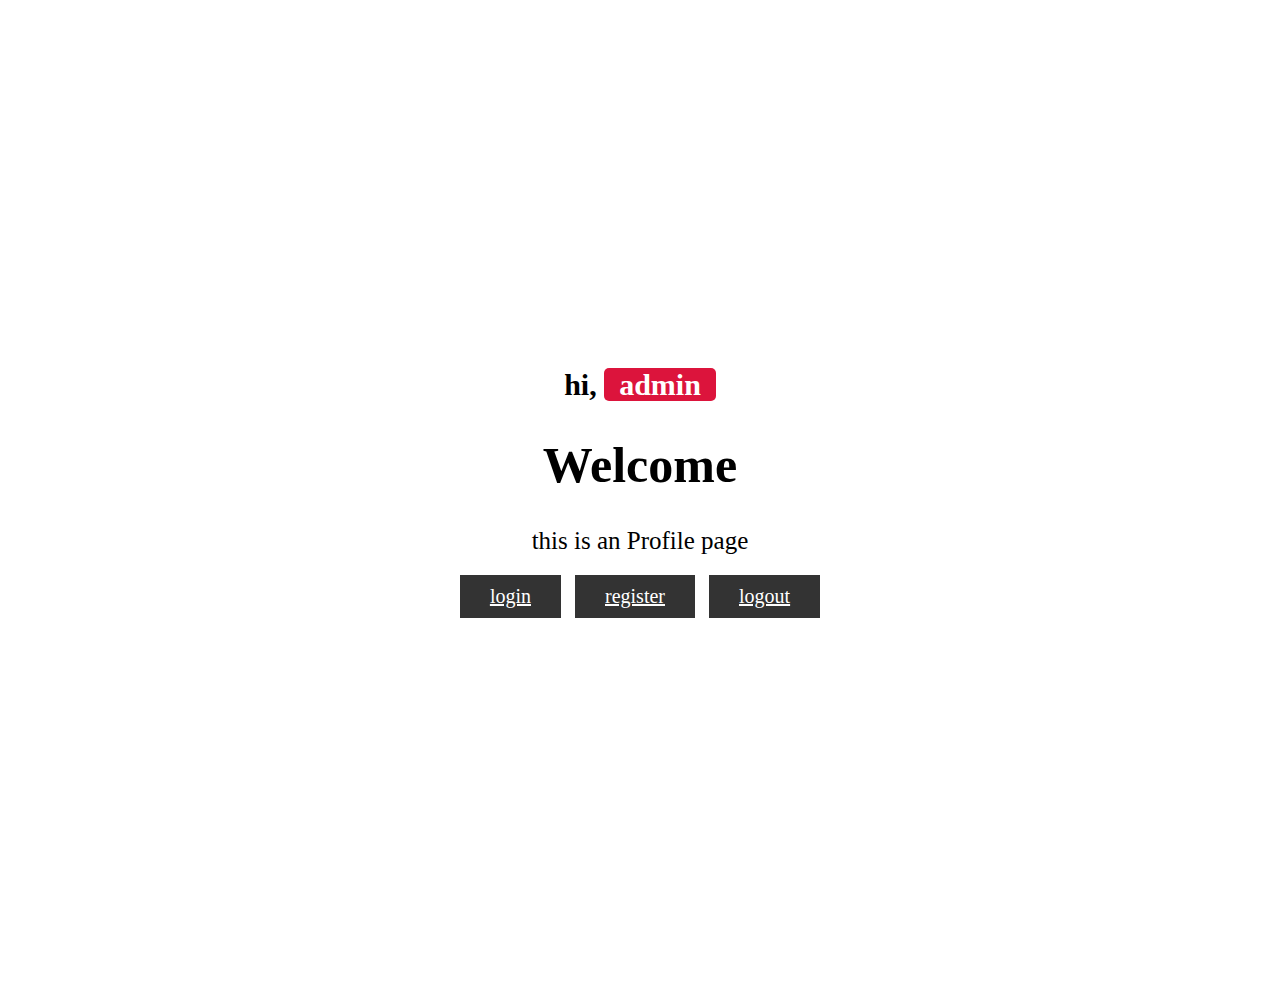
<file: sinin and sinup/index.html>
<!DOCTYPE html>
<html lang="en">
<head>
    <meta charset="UTF-8">
    <meta http-equiv="X-UA-Compatible" content="IE=edge">
    <meta name="viewport" content="width=device-width, initial-scale=1.0">
    <title>Profile Page</title>
    <link rel="stylesheet" href="css/style.css">
</head>
<body>
    <div class="container">

        <div class="content">
            <h3> hi, <span>admin</span> </h3>
            <h1>Welcome <span></span></h1>
            <p>this is an Profile page</p>
            <a href="login.html" class="btn">login</a>
            <a href="register.html" class="btn">register</a>
            <a href="logout.html" class="btn">logout</a>
        </div>
    </div>
</body>
</html>
</file>
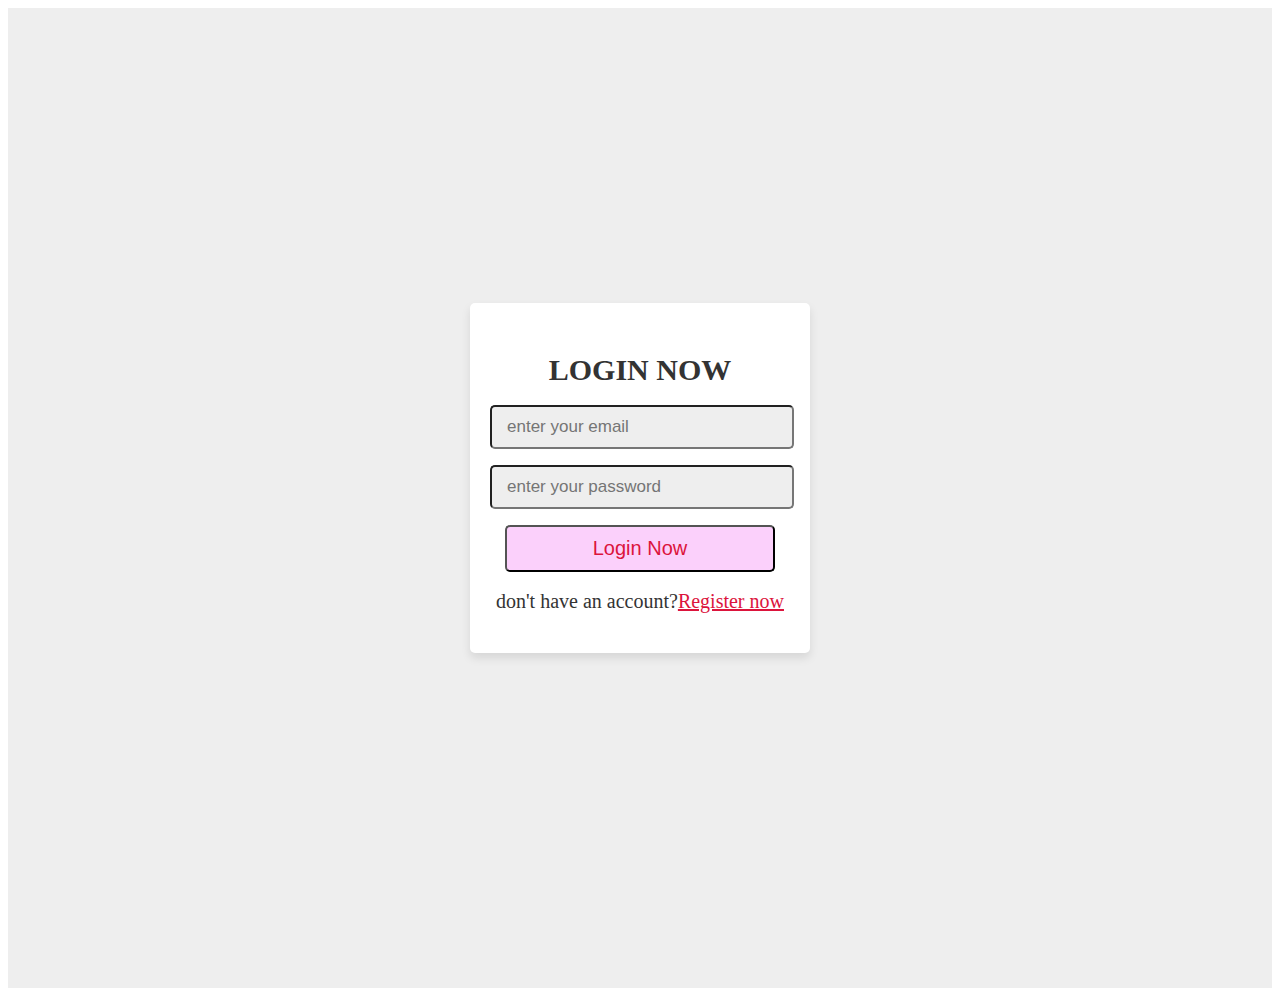
<file: sinin and sinup/login.html>
<!DOCTYPE html>
<html lang="en">
<head>
    <meta charset="UTF-8">
    <meta http-equiv="X-UA-Compatible" content="IE=edge">
    <meta name="viewport" content="width=device-width, initial-scale=1.0">
    <title>Register form</title>
    <link rel="stylesheet" href="css/style.css">
</head>
<body>
    <div class="form-container"> 

        <form action="" method="post">
            <h3>Login Now</h3>
            <input type="email" name="email" required placeholder="enter your email">
            <input type="password" name="password" required placeholder="enter your password">
            <input type="submit" name="submit" value="login now" class="form-btn">
            <p>don't have an account?<a href="register.html">Register now</a></p>
        </form>
    </div>
</body>
</html>
</file>
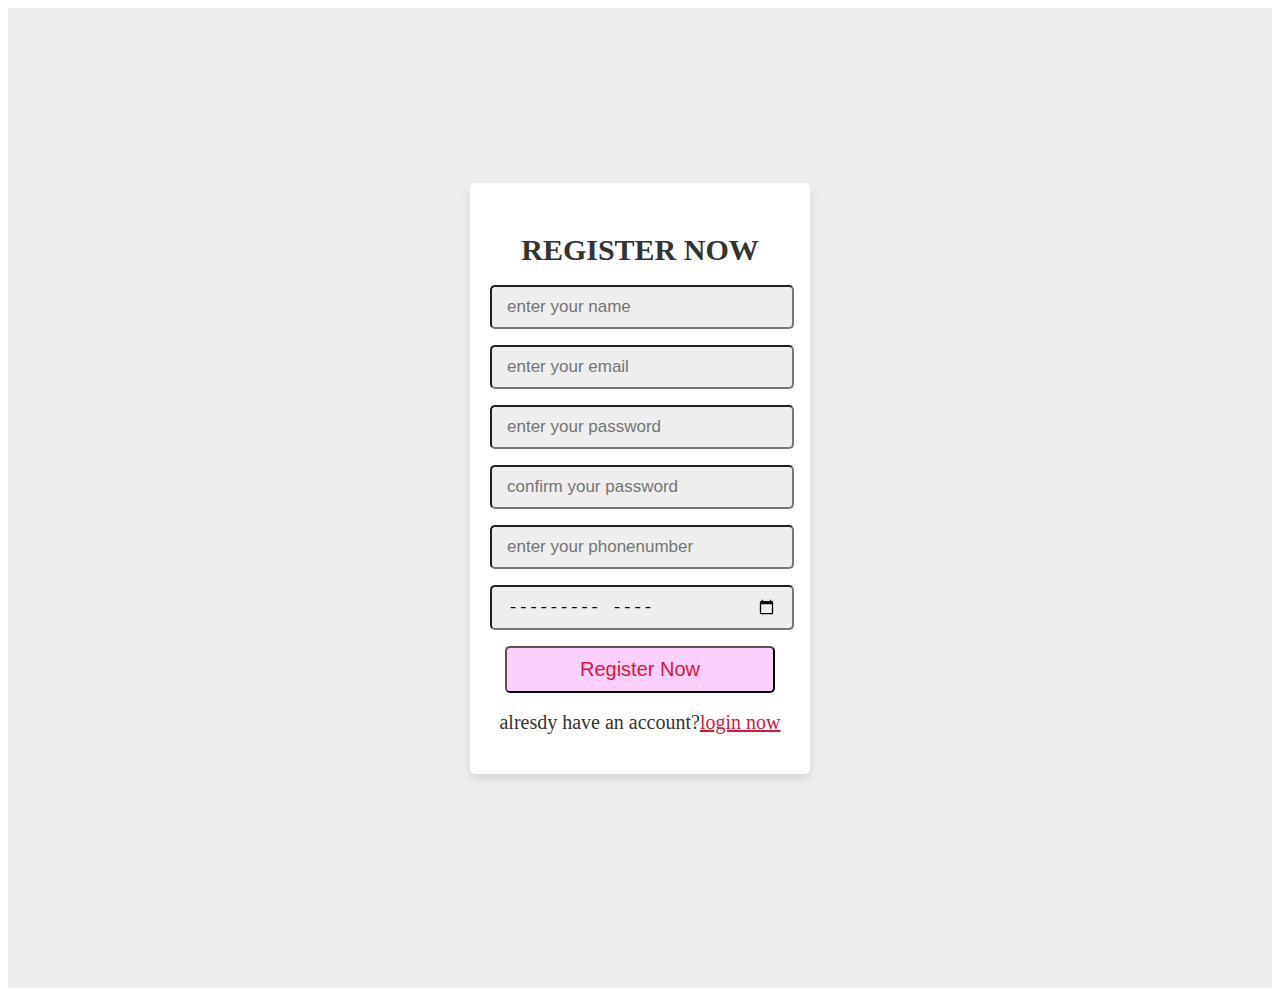
<file: sinin and sinup/register.html>
<!DOCTYPE html>
<html lang="en">
<head>
    <meta charset="UTF-8">
    <meta http-equiv="X-UA-Compatible" content="IE=edge">
    <meta name="viewport" content="width=device-width, initial-scale=1.0">
    <title>Register form</title>
    <link rel="stylesheet" href="css/style.css">
</head>
<body>
    <div class="form-container"> 

        <form action="" method="post">
            <h3>Register Now</h3>
            <input type="text" name="name" required placeholder="enter your name">
            <input type="email" name="email" required placeholder="enter your email">
            <input type="password" name="password" required placeholder="enter your password">
            <input type="password" name="cpassword" required placeholder="confirm your password">
            <input type="tel" name="tel" required placeholder="enter your phonenumber">
            <input type="month" name="date of birth" required placeholder="enter your date of birth">
            
            <input type="submit" name="submit" value="register now" class="form-btn">
            <p>alresdy have an account?<a href="login.html">login now</a></p>
        </form>
    </div>
</body>
</html>
</file>
<file: sinin and sinup/css/style.css>
@import url(https://fonts.googleapis.com/css2?family=Crimson+Pro&family=Literata)

*{
  font-size: 48px;
  font-family: 'Literata', serif;
  margin:0; padding:0;
  box-sizing: border-box;
  outline: none; 
  border:none;
  text-decoration: none;
}
.container{
  min-height: 100vh;
  display: flex;
  align-items: center;
  justify-content: center;
  padding: 20px;
  padding-bottom: 60px;
}
.container .content{
  text-align: center;
}
.container .content h3{
  font-size: 30px;
  color:black;
}
.container .content h3 span{
   background-color:Crimson;
   color: #fff;
   border-radius:  5px;
   padding:0 15px;

}
.container .content h1{
  font-size: 50px;
  color:black;
}
.container .content h1 span{
  color:crimson;
}
.container .content p {
  font-size: 25px;
  margin-bottom: 20px;
 }
 .container .content .btn{
  display: inline-block;
  padding:10px 30px;
  font-size: 20px;
  background-color: #333;
  color:#fff;
  margin: 0 5px;
 }
 .container .content .btn:hover{
  background-color: crimson;
 }
 .form-container{
  min-height: 100vh;
  display: flex;
  align-items: center;
  justify-content: center;
  padding: 20px;
  padding-bottom: 60px;
  background: #eee;
 }
 .form-container form{
  padding: 20px;
  border-radius: 5px;
  box-shadow: 0 5px 10px rgba(0,0,0,.1);
  background: #fff;
  text-align: center;
  width: 300px;
 }
 .form-container form h3{
  font-size: 30px;
  text-transform: uppercase;
  margin-bottom: 10px;
  color:#333;
 }
 .form-container form input{
  width: 90%;
  padding: 10px 15px;
  font-size: 17px;
  margin: 8px 0;
  background: #eee;
  border-radius: 5px;
 }
 .form-container form .form-btn{
  background: #fbd0fb;
  color: crimson;
  text-transform: capitalize;
  font-size: 20px;
  cursor: pointer;
 }
 .form-container form .form-btn:hover{
  background: crimson;
  color: #fff;
 }
 .form-container form p{
  margin-top: 10px;
  font-size: 20px;
  color: #333;
 }
 .form-container form p a{
  color: crimson;
 }
</file>
